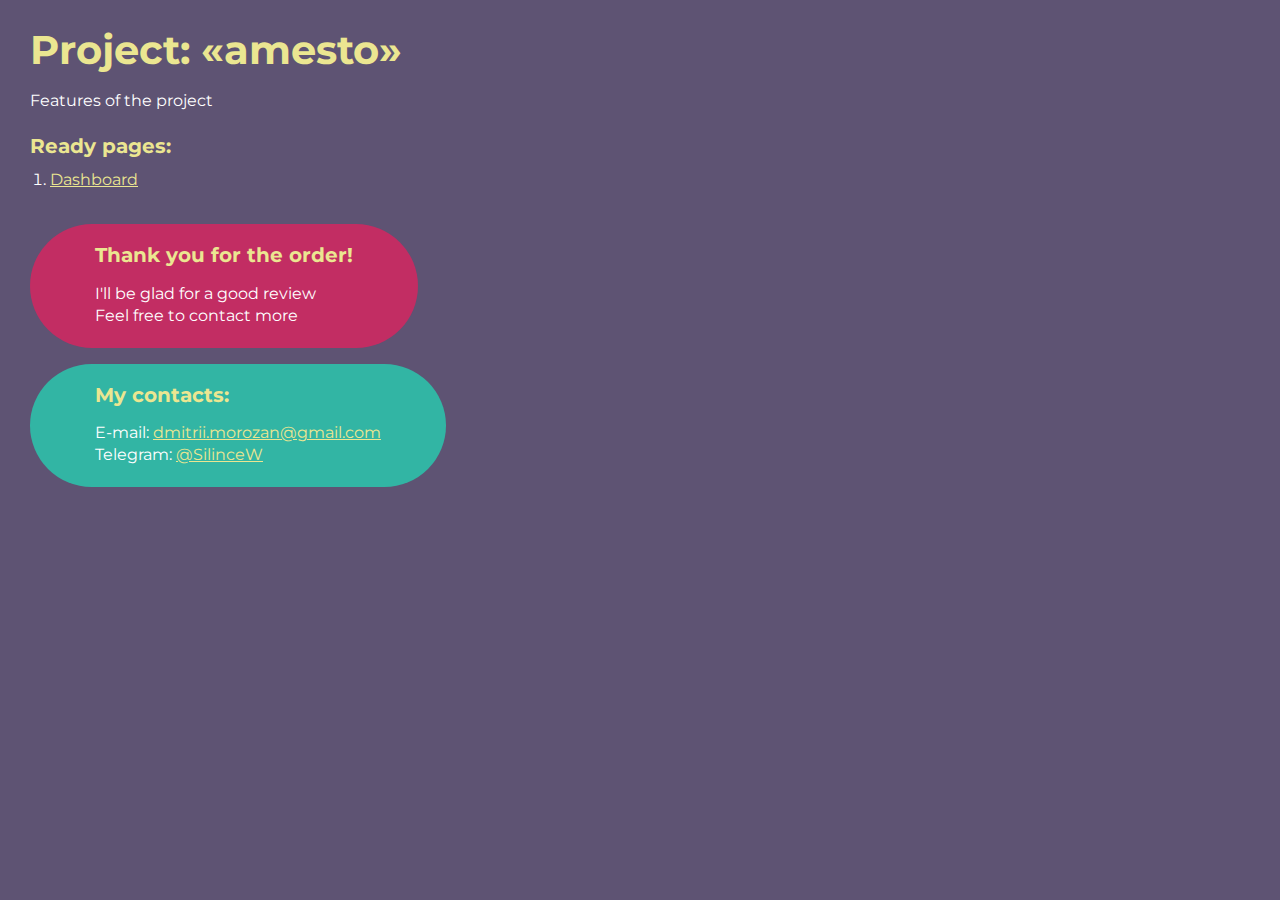
<file: index.html>
<!DOCTYPE html>
<html>

<head>
	<meta charset="UTF-8">
	<meta name="viewport" content="width=device-width, initial-scale=1.0">
	<title>Project «amesto»</title>
</head>

<body>
	<div class="rootpage">
		<h1>Project: «amesto»</h1>
		<div class="rootpage__info">
			Features of the project
		</div>
		<h2>Ready pages:</h2>
		<ol class="rootpage__list">
			<li><a target="_blank" href="home.html">Dashboard</a></li>
		</ol>
		<div class="rootpage__tnx">
			<h2>Thank you for the order!</h2>
			<p>I'll be glad for a good review</p>
			<p>Feel free to contact more</p>
		</div>
		<div class="rootpage__contacts">
			<h2>My contacts:</h2>
			<p>E-mail: <a href="mailto:dmitrii.morozan@gmail.com">dmitrii.morozan@gmail.com</a></p>
			<p>Telegram: <a href="https://t.me/SilinceW">@SilinceW</a></p>
		</div>
	</div>
</body>
<style>
	@charset "UTF-8";
	@import url("https://fonts.googleapis.com/css?family=Montserrat:regular,700&display=swap");

	*,
	*::before,
	*::after {
		padding: 0px;
		margin: 0px;
		border: 0px;
		box-sizing: border-box;
	}

	html,
	body {
		height: 100%;
		margin: 0;
		padding: 0;
		min-width: 320px;
		width: 100%;
		color: #fff;
		background-color: #5e5373;
	}

	body {
		font-family: Montserrat;
		font-size: 100%;
		line-height: 1;
		font-size: 1rem;
	}

	a {
		text-decoration: underline;
		color: #ebe691
	}

	a:visited {
		text-decoration: underline;
		color: #aaa768;
	}

	a:hover {
		text-decoration: none;
	}

	ul li {
		list-style: none;
	}

	img {
		vertical-align: top;
	}

	.wrapper {
		width: 100%;
		min-height: 100%;
		overflow: hidden;
	}

	.rootpage {
		padding: 30px;
		display: flex;
		flex-direction: column;
		align-items: flex-start;
	}

	@media (max-width: 767px) {
		.rootpage {
			padding: 30px 15px;
		}
	}

	h1 {
		color: #ebe691;
		font-size: 2.5rem;
		margin: 0px 0px 1.25rem 0px;
	}

	@media (max-width: 767px) {
		h1 {
			font-size: 1.85rem;
			margin: 0px 0px 1.25rem 0px;
		}
	}

	h2 {
		color: #ebe691;
		font-size: 1.25rem;
		margin: 0px 0px 1rem 0px;
	}

	@media (max-width: 767px) {
		h2 {
			font-size: 1.125rem;
			margin: 0px 0px 1rem 0px;
		}
	}

	.rootpage__info {
		line-height: 140%;
		margin: 0px 0px 1.5rem 0px;
	}

	.rootpage__list {
		margin: 0px 0px 2.25rem 1.25rem;
	}

	.rootpage__list li:not(:last-child) {
		margin: 0px 0px 15px 0px;
	}

	.rootpage__contacts,
	.rootpage__tnx {
		border-radius: 200px;
		padding: 20px 65px;
		line-height: 140%;
	}

	@media (max-width: 767px) {

		.rootpage__contacts,
		.rootpage__tnx {
			border-radius: 40px;
			padding: 20px;
		}
	}

	.rootpage__contacts {
		background: #32b5a4;

	}

	.rootpage__contacts a {
		color: #ebe691;
	}

	.rootpage__tnx {
		background: #c22d63;
		margin: 0px 0px 1rem 0px;
	}
</style>

</html>
</file>
